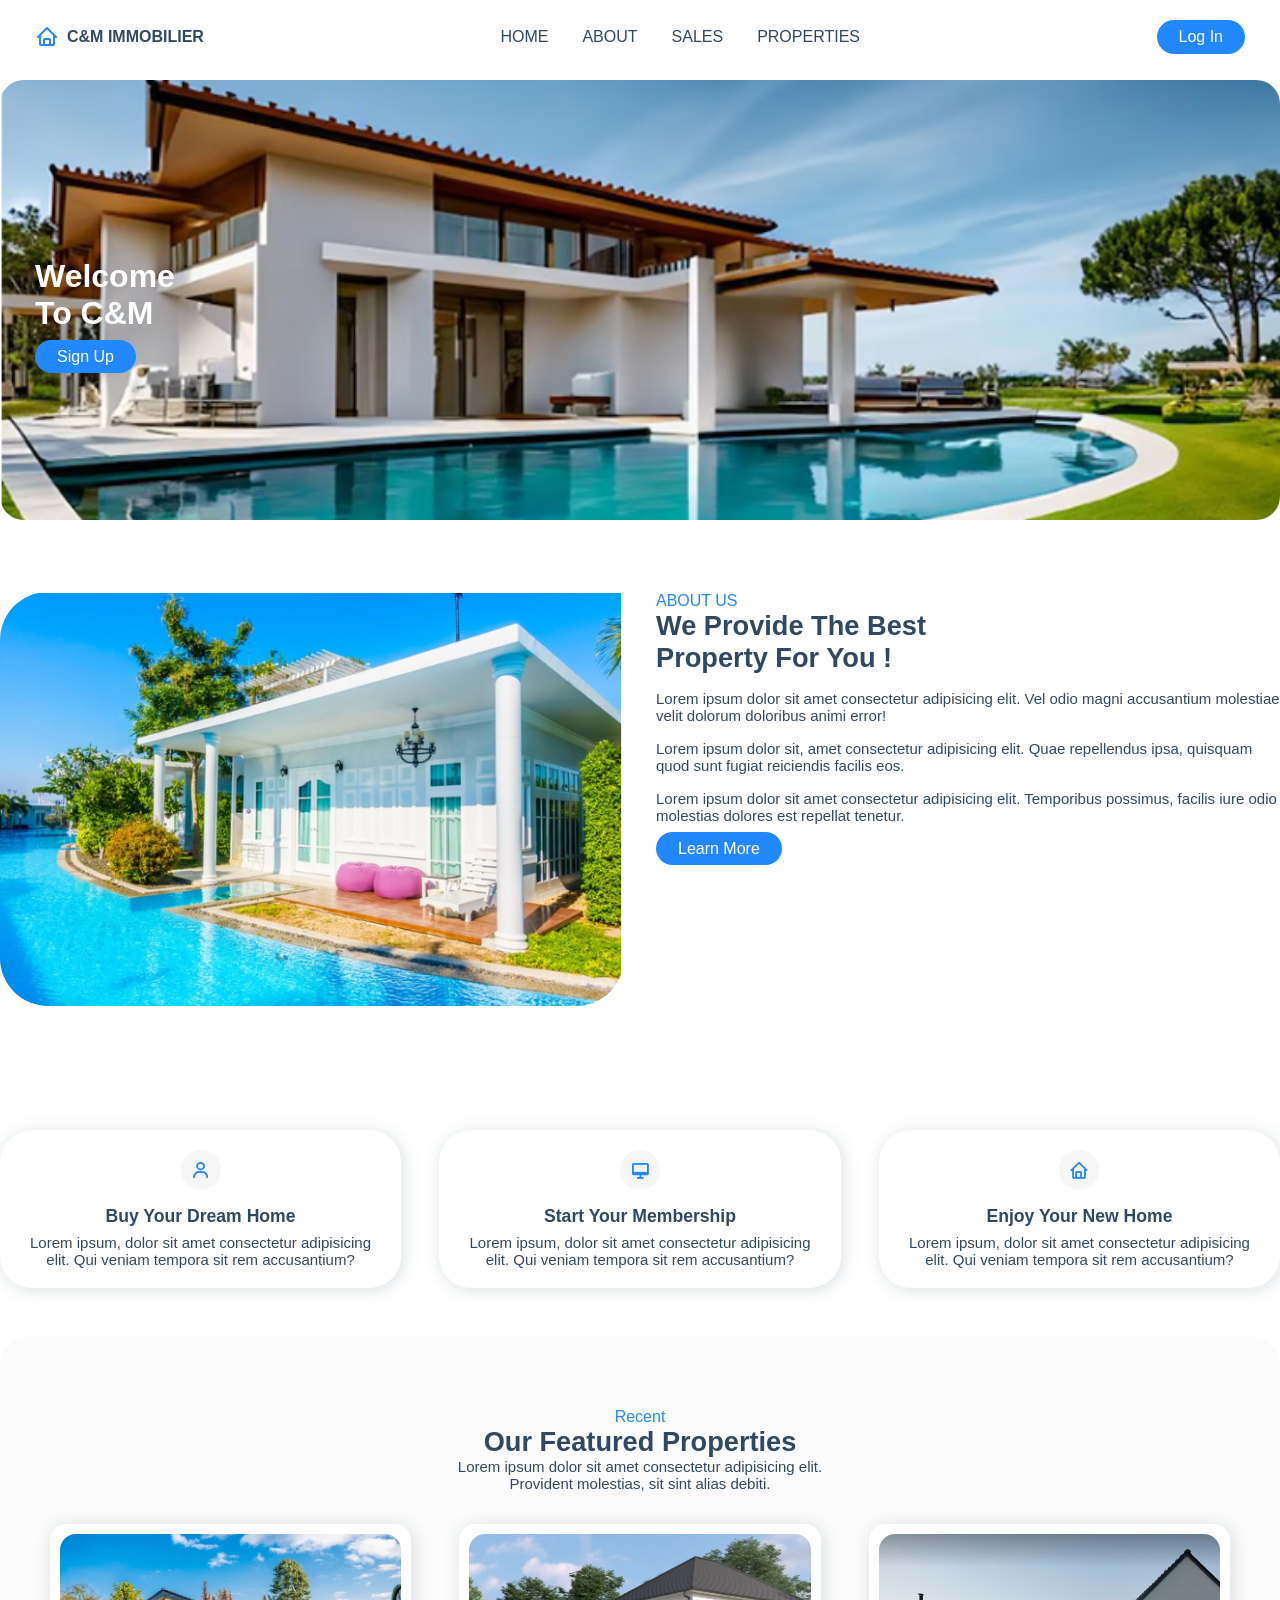
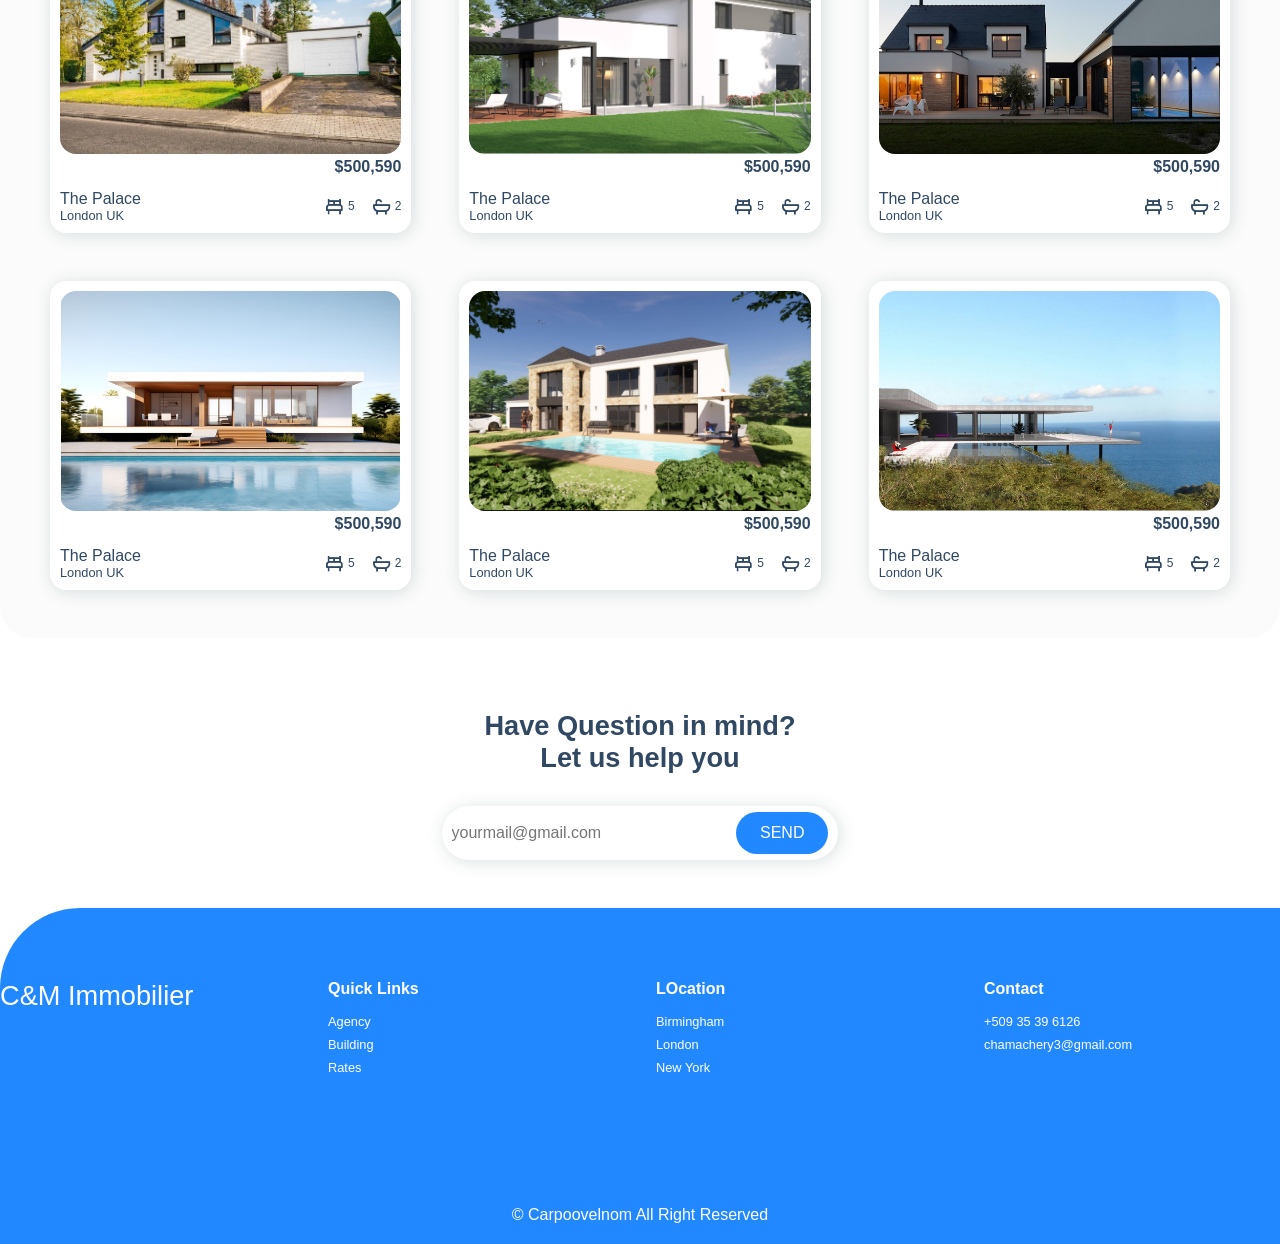
<file: index.html>
<!DOCTYPE html>
<html lang="en">
<head>
    <meta charset="UTF-8">
    <meta name="viewport" content="width=device-width, initial-scale=1.0">
    <link rel="stylesheet" href="style.css">
    <link rel="stylesheet"
    href="https://cdn.jsdelivr.net/npm/boxicons@latest/css/boxicons.min.css">
    <title>Agence Immobiliere</title>
</head>
<body>
    <header>
        <div class="nav container">
            <a href="immobi.html" class="logo"><i class='bx bx-home'></i>C&M Immobilier</a>
            <input type="checkbox" name="" id="menu">
            <label for="menu" <i class='bx bx-menu' id="menu-icon"></i> ></label>
            <ul class="navbar">
                <li><a href="#home">Home</a></li>
                <li><a href="#about">About</a></li>
                <li><a href="#sales">Sales</a></li>
                <li><a href="#properties">Properties</a></li>
            </ul>
            <a href="login.html" class="btn">Log In</a>
        </div>

    </header> 
    <section class="home container" id="home">
        <div class="home-text">
            <h1>Welcome <br>To C&M</h1>
            <a href="sign-up.html" class="btn">Sign Up</a>
        </div>
    </section> 
    <section class="about container" id="about">
        <div class="about-img">
            <img src="images/image2.png" alt="">
        </div>
        <div class="about-text">
            <span>About Us</span>
            <h2>We Provide The Best <br>Property For You !</h2>
            <p>Lorem ipsum dolor sit amet consectetur adipisicing elit. Vel odio magni accusantium molestiae velit dolorum doloribus animi error!</p>
            <p>Lorem ipsum dolor sit, amet consectetur adipisicing elit. Quae repellendus ipsa, quisquam quod sunt fugiat reiciendis facilis eos.</p>
            <p>Lorem ipsum dolor sit amet consectetur adipisicing elit. Temporibus possimus, facilis iure odio molestias dolores est repellat tenetur.</p>
            <a href="#" class="btn">Learn More</a>
        </div>
    </section>
    <section class="sales container" id="sales">
        <div class="box">
            <i class='bx bx-user'></i>
            <h3>Buy Your Dream Home</h3>
            <p>Lorem ipsum, dolor sit amet consectetur adipisicing elit. Qui veniam tempora sit rem accusantium?</p>
        </div>
        <div class="box">
            <i class='bx bx-desktop'></i>
            <h3>Start Your Membership</h3>
            <p>Lorem ipsum, dolor sit amet consectetur adipisicing elit. Qui veniam tempora sit rem accusantium?</p>
        </div>
        <div class="box">
            <i class='bx bx-home'></i>
            <h3>Enjoy Your New Home</h3>
            <p>Lorem ipsum, dolor sit amet consectetur adipisicing elit. Qui veniam tempora sit rem accusantium?</p>
        </div>
    </section>
    <section class="properties container" id="properties">
        <div class="heading">
            <span>Recent</span>
            <h2>Our Featured Properties</h2>
            <p>Lorem ipsum dolor sit amet consectetur adipisicing elit. <br> Provident molestias, sit sint alias debiti.</p>
        </div>
        <div class="properties-container container">
            <div class="box">
                <img src="images/image9.png" alt="">
                <h3>$500,590</h3>
                <div class="content">
                    <div class="text">
                        <h3>The Palace</h3>
                        <p>London UK</p>
                    </div>
                    <div class="icon">
                        <i class='bx bx-bed'><span>5</span></i>
                        <i class="bx bx-bath"><span>2</span></i>
                    </div>
                </div>

            </div>
            <div class="box">
                <img src="images/image12.png" alt="">
                <h3>$500,590</h3>
                <div class="content">
                    <div class="text">
                        <h3>The Palace</h3>
                        <p>London UK</p>
                    </div>
                    <div class="icon">
                        <i class='bx bx-bed'><span>5</span></i>
                        <i class="bx bx-bath"><span>2</span></i>
                    </div>
                </div>

            </div>
            <div class="box">
                <img src="images/image11.png" alt="">
                <h3>$500,590</h3>
                <div class="content">
                    <div class="text">
                        <h3>The Palace</h3>
                        <p>London UK</p>
                    </div>
                    <div class="icon">
                        <i class='bx bx-bed'><span>5</span></i>
                        <i class="bx bx-bath"><span>2</span></i>
                    </div>
                </div>

            </div>
            <div class="box">
                <img src="images/image5.png" alt="">
                <h3>$500,590</h3>
                <div class="content">
                    <div class="text">
                        <h3>The Palace</h3>
                        <p>London UK</p>
                    </div>
                    <div class="icon">
                        <i class='bx bx-bed'><span>5</span></i>
                        <i class="bx bx-bath"><span>2</span></i>
                    </div>
                </div>

            </div>
            <div class="box">
                <img src="images/image10.png" alt="">
                <h3>$500,590</h3>
                <div class="content">
                    <div class="text">
                        <h3>The Palace</h3>
                        <p>London UK</p>
                    </div>
                    <div class="icon">
                        <i class='bx bx-bed'><span>5</span></i>
                        <i class="bx bx-bath"><span>2</span></i>
                    </div>
                </div>

            </div>
            <div class="box">
                <img src="images/image8.png" alt="">
                <h3>$500,590</h3>
                <div class="content">
                    <div class="text">
                        <h3>The Palace</h3>
                        <p>London UK</p>
                    </div>
                    <div class="icon">
                        <i class='bx bx-bed'><span>5</span></i>
                        <i class="bx bx-bath"><span>2</span></i>
                    </div>
                </div>

            </div>

        </div>
    </section>
    <section class="newsletter container">
        <h2>Have Question in mind? <br>Let us help you</h2>
        <form action="">
            <input type="name" name="" id="email-box" placeholder="yourmail@gmail.com" required>
            <input type="submit" value="send" class="btn">
        </form>
    </section>
    <section class="footer">
        <div class="footer-container container">
            <h2>C&M Immobilier</h2>
            <div class="footer-box">
                <h3>Quick Links</h3>
                <a href="#">Agency</a>
                <a href="#">Building</a>
                <a href="#">Rates</a>
            </div>
            <div class="footer-box">
                <h3>LOcation</h3>
                <a href="#">Birmingham</a>
                <a href="#">London</a>
                <a href="#">New York</a>
            </div>
            <div class="footer-box">
                <h3>Contact</h3>
                <a href="#">+509 35 39 6126</a>
                <a href="#">chamachery3@gmail.com</a>
            </div>
            <div class="social">
                <a href="#"><i class='bx bx-facebook'></i></a>
                <a href="#"><i class='bx bx-twitter'></i></a>
                <a href="#"><i class='bx bx-instagram'></i></a>
            </div>
        </div>
    </section>
    <div class="copyright">
        <p>&#169; Carpoovelnom All Right Reserved</p>
    </div>
</body>
</html>
</file>
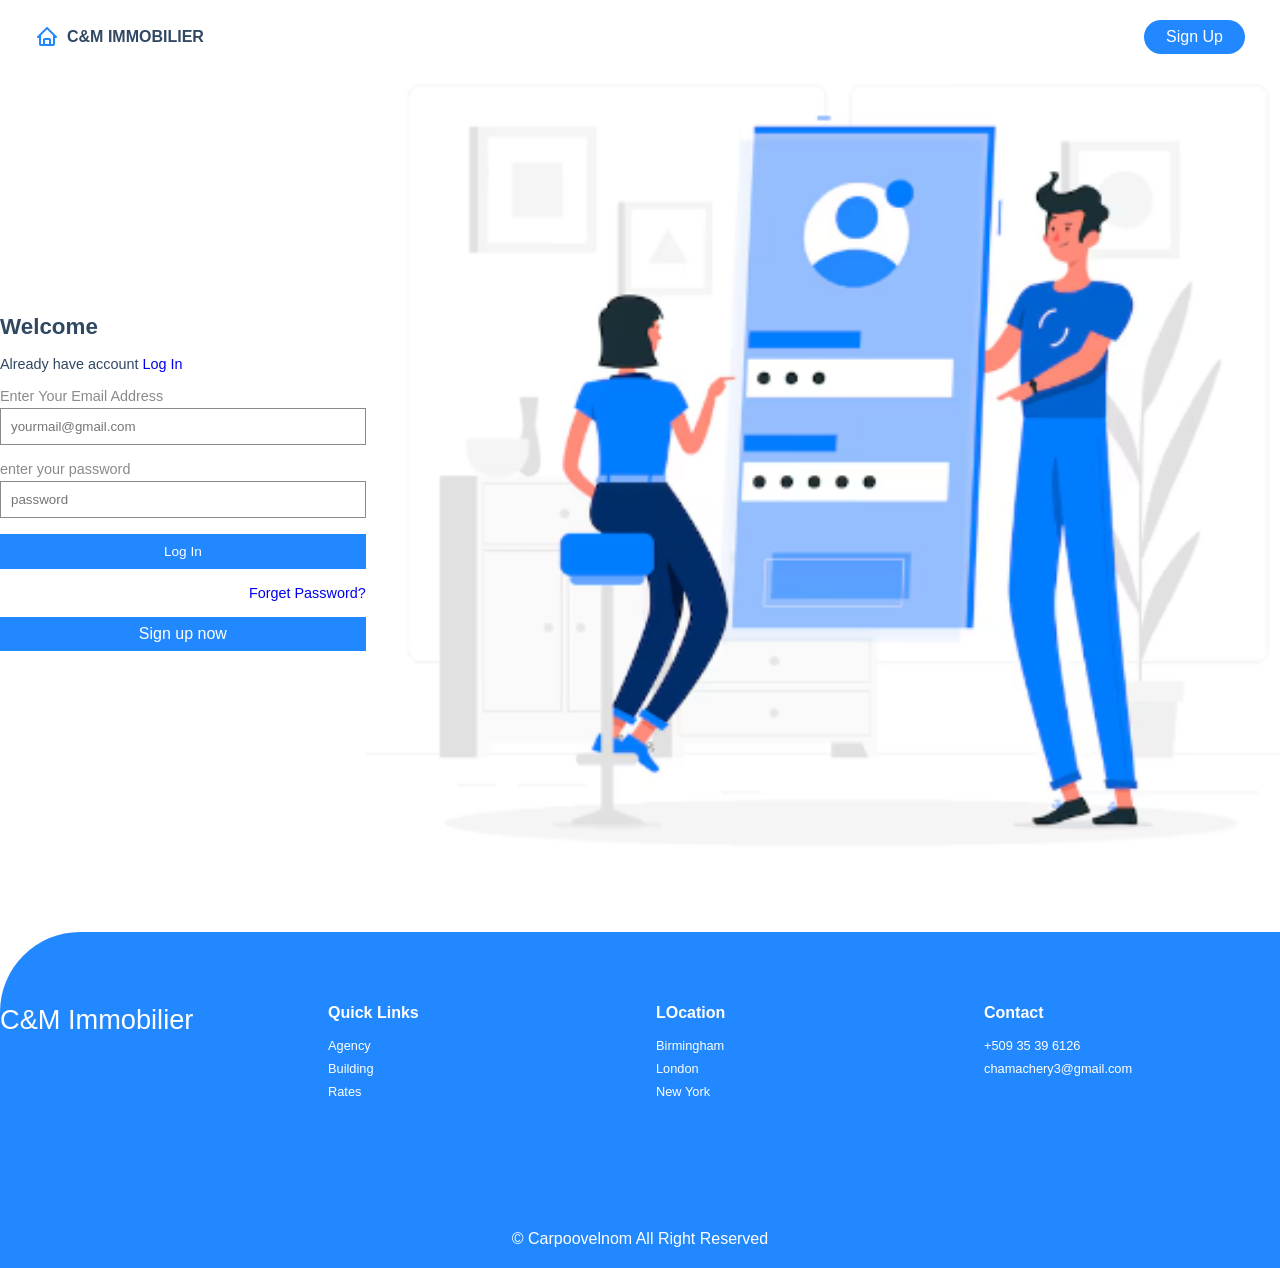
<file: login.html>
<!DOCTYPE html>
<html lang="en">
<head>
    <meta charset="UTF-8">
    <meta name="viewport" content="width=device-width, initial-scale=1.0">
    <link rel="stylesheet" href="style.css">
    <link rel="stylesheet" 
    href="https://cdn.jsdelivr.net/npm/boxicons@latest/css/boxicons.min.css">
    <title>Log In</title>
</head>
<body>
    <header>
        <div class="nav container">
            <a href="immobi.html" class="logo"><i class='bx bx-home'></i>C&M Immobilier</a>
           
            <a href="sign-up.html" class="btn">Sign Up</a>
        </div>

    </header> 
 <div class="login container">
      <div class="login-container">
          <h2>Welcome</h2>
          <p>Already have account <a href="login.html">Log In</a></p>

          <form action="">

            <span>Enter Your Email Address</span>
              <input type="email" name=""  id="" placeholder="yourmail@gmail.com" required>
              <span>enter your password</span>
              <input type="password" name="" id="" placeholder="password" required>
              <input type="submit" value="Log In" class="buttom">
              <a href="#">Forget Password?</a>
          </form>
            <a href="sign-up.html" class="btn">Sign up now</a>
       </div>
       <div class="login-image">
           <img src="images/image13.png" alt="">
       </div>

    </div>

    <section class="footer">
        <div class="footer-container container">
            <h2>C&M Immobilier</h2>
            <div class="footer-box">
                <h3>Quick Links</h3>
                <a href="#">Agency</a>
                <a href="#">Building</a>
                <a href="#">Rates</a>
            </div>
            <div class="footer-box">
                <h3>LOcation</h3>
                <a href="#">Birmingham</a>
                <a href="#">London</a>
                <a href="#">New York</a>
            </div>
            <div class="footer-box">
                <h3>Contact</h3>
                <a href="#">+509 35 39 6126</a>
                <a href="#">chamachery3@gmail.com</a>
            </div>
            <div class="social">
                <a href="#"><i class='bx bx-facebook'></i></a>
                <a href="#"><i class='bx bx-twitter'></i></a>
                <a href="#"><i class='bx bx-instagram'></i></a>
            </div>
        </div>
    </section>
    <div class="copyright">
        <p>&#169; Carpoovelnom All Right Reserved</p>
    </div>
</body>
</html>
</file>
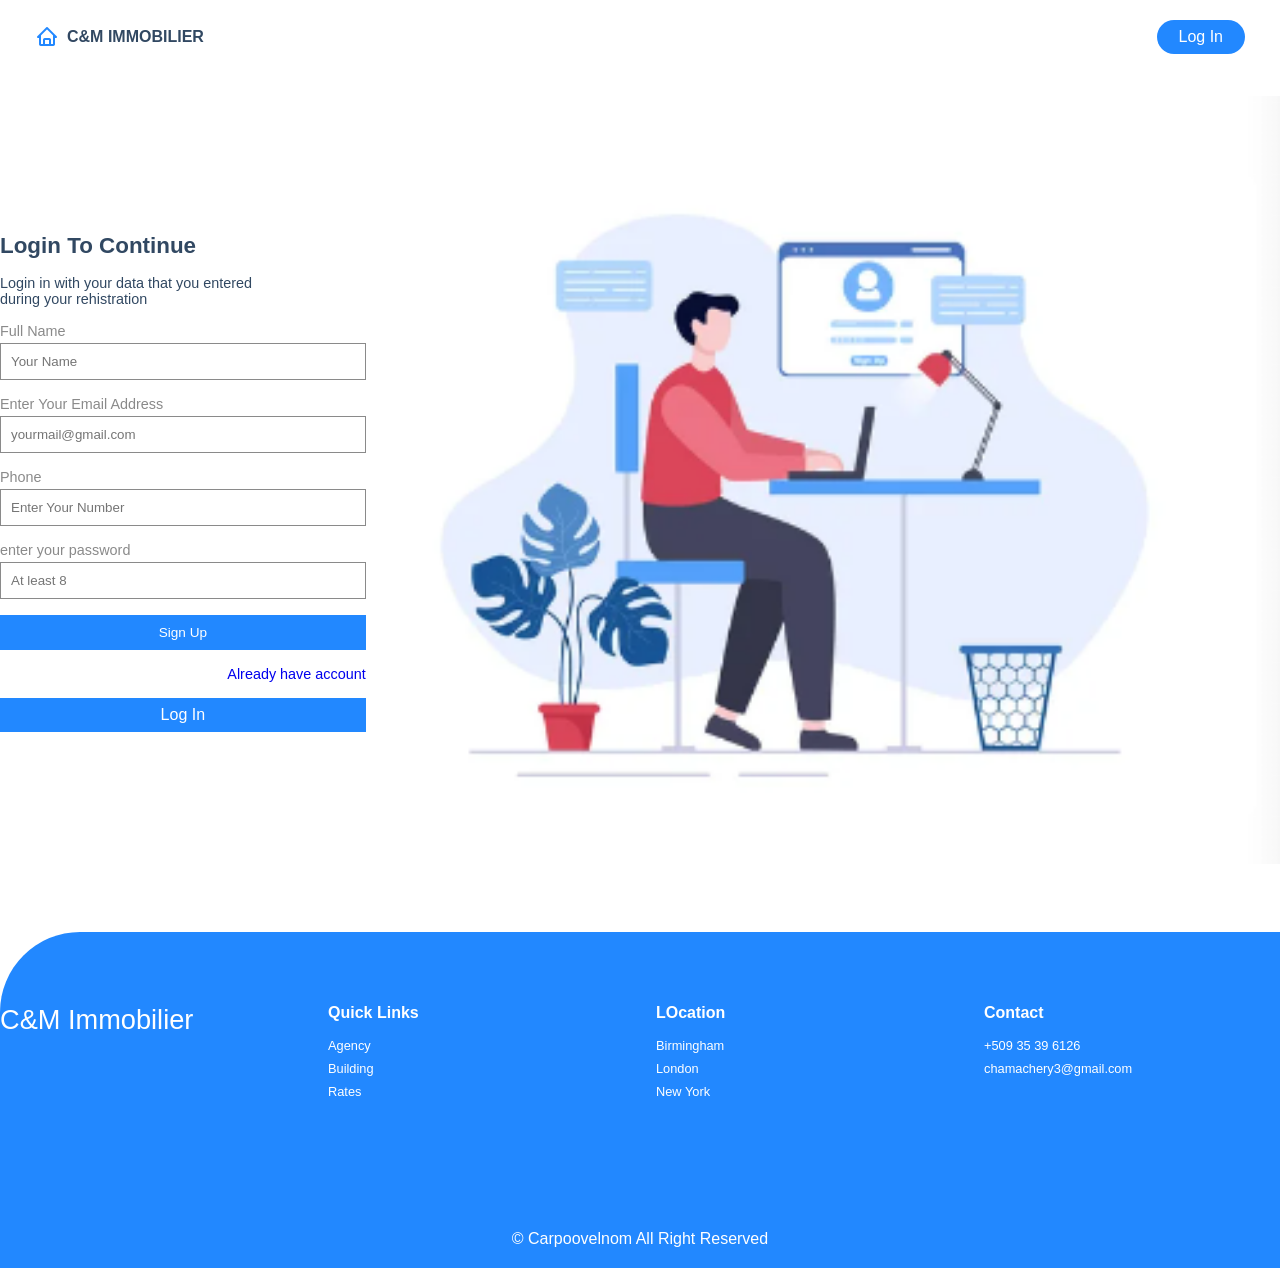
<file: sign-up.html>
<!DOCTYPE html>
<html lang="en">
<head>
    <meta charset="UTF-8">
    <meta name="viewport" content="width=device-width, initial-scale=1.0">
    <link rel="stylesheet" href="style.css">
    <link rel="stylesheet"
    href="https://cdn.jsdelivr.net/npm/boxicons@latest/css/boxicons.min.css">
    <title>Sign Up</title>
</head>
<body>
    <header>
        <div class="nav container">
            <a href="immobi.html" class="logo"><i class='bx bx-home'></i>C&M Immobilier</a>
           
            <a href="login.html" class="btn">Log In</a>
        </div>

    </header> 
 <div class="login container">
      <div class="login-container">
          <h2>Login To Continue</h2>
          <p>Login in with your data that you entered <br>during your rehistration</p>

          <form action="">
            <span>Full Name</span>
            <input type="text" name=""  id="" placeholder="Your Name" required>
            <span>Enter Your Email Address</span>
            <input type="email" name=""  id="" placeholder="yourmail@gmail.com" required>
            <span>Phone</span>
            <input type="number" name="" id="" placeholder="Enter Your Number" required>
            <span>enter your password</span>
            <input type="password" name="" id="" placeholder="At least 8" required>
            <input type="submit" value="Sign Up" class="buttom">
            <a href="login.html">Already have account</a>
          </form>
            <a href="login.html" class="btn">Log In</a>
       </div>
       <div class="login-image">
           <img src="images/image14.png" alt="">
       </div>

    </div>

    <section class="footer">
        <div class="footer-container container">
            <h2>C&M Immobilier</h2>
            <div class="footer-box">
                <h3>Quick Links</h3>
                <a href="#">Agency</a>
                <a href="#">Building</a>
                <a href="#">Rates</a>
            </div>
            <div class="footer-box">
                <h3>LOcation</h3>
                <a href="#">Birmingham</a>
                <a href="#">London</a>
                <a href="#">New York</a>
            </div>
            <div class="footer-box">
                <h3>Contact</h3>
                <a href="#">+509 35 39 6126</a>
                <a href="#">chamachery3@gmail.com</a>
            </div>
            <div class="social">
                <a href="#"><i class='bx bx-facebook'></i></a>
                <a href="#"><i class='bx bx-twitter'></i></a>
                <a href="#"><i class='bx bx-instagram'></i></a>
            </div>
        </div>
    </section>
    <div class="copyright">
        <p>&#169; Carpoovelnom All Right Reserved</p>
    </div>
</body>
</html>
</file>
<file: style.css>
*{
    font-family: 'poppins', sans-serif;
    margin: 0;
    padding: 0;
    box-sizing: border-box;
    scroll-behavior: smooth;
    scroll-padding-top: 3rem;
    list-style: none;
    text-decoration: none;
}

:root{
    --main-color: #2288ff;
    --second-color: #192f6a;
    --text-color: #314862;
    --bg-color: #fff;

    --box-shadow:2px 2px 18px rgb(14 52 54 / 15%);
}

img{
    width: 100%;
}

body{
    color: var(--text-color);
}

section{
    padding: 4.5rem 0 3rem;
}

.contenaire{
    max-width: 1068px;
    margin-left: auto;
    margin-right: auto;
}

header{
    display: block;
    width: 100%;
    background: var(--bg-color);
    position: fixed;
    top: 0;
    left: 0;
    z-index: 100;
}

.nav{
    display: flex;
    align-items: center;
    justify-content: space-between;
    padding: 20px 35px;

}

.logo{
    display: flex;
    align-items: center;
    column-gap: 0.5rem;
    font-size: 1rem;
    font-weight: 700;
    color: var(--text-color);
    text-transform: uppercase;
}

.logo .bx{
    font-size: 24px;
    color: var(--main-color);

}

.navbar{
    display: flex;
}

.navbar a{
    padding: 8px 17px;
    color: var(--text-color);
    font-size: 1rem;
    text-transform: uppercase;
    font-weight: 500;
} 

.navbar a:hover{
    color: var(--main-color);
}

#menu-icon{
    font-size: 24px;
    cursor: pointer;
    display: none;
}

#menu{
    display: none;
}

.btn{
    padding: 8px 22px;
    background: var(--main-color);
    color: var(--bg-color);
    border-radius: 5rem;
}

.btn:hover{
    background: #3492fd;

}

.home{
    margin-top: 5rem;
    background: url(images/image6.png);
    background-repeat: no-repeat;
    background-size: cover;
    background-position: center;
    height: 440px;
    border-radius: 1.5rem;
    display: flex;
    align-items: center;
}

.home-text{
    padding-left: 35px;

}

.home-text h1{
    color: var(--bg-color);
    font-size: 2rem;
    margin-bottom: 1rem;
}

.about{
    display: grid;
    grid-template-columns: repeat(auto-fit,minmax(18rem, auto));
    gap: 2rem;
}

.about-img img{
    border-radius: 3rem 0 3rem 3rem;
}

.about-text span{
    font-size: 1rem;
    text-transform: uppercase;
    font-weight: 500;
    color: var(--main-color);
}

.about-text h2{
    font-size: 1.7rem;

}

.about-text p{
    font-size: 0.938rem;
    margin: 1rem 0 1rem;
}

.sales{
    display: grid;
    grid-template-columns: repeat(auto-fit,minmax(18rem, auto));
    gap: 2.4rem;
}

.sales .box{
    padding: 20px;
    background: var(--bg-color);
    box-shadow: var(--box-shadow);
    text-align: center;
    border-radius: 2rem;

}

.sales .box:hover{
    background: var(--main-color);
    color: var(--bg-color);
    transition: 0.4s all linear;
}

.sales .box .bx{
    padding: 10px;
    border-radius: 50%;
    background: #f6f6f6;
    color: var(--main-color);
    font-size: 20px;
}

.sales .box h3{
   font-size: 1.1rem;
   margin: 1rem 0 0.4rem;
}

.sales .box p{
    font-size: 00.938rem;
}

.heading{
    text-align: center;
    margin-bottom: 2rem;
}

.heading span{
    font-weight: 500;
    color: var(--main-color);
}

.heading h2{
    font-size: 1.7rem;
}

.heading p{
    font-size: 0.938rem;
}

.properties{
    background: #fbfbfb;
    border-radius: 2rem;
}

.properties-container{
    display: grid;
    grid-template-columns: repeat(auto-fit,minmax(18rem, auto));
    gap: 3rem;
    padding: 0 50px;
}

.properties-container .box{
    background: var(--bg-color);
    padding: 10px;
    border-radius: 1rem;
    box-shadow: var(--box-shadow);
}

.properties-container .box:hover{
    transform: translateY(-10px);
    transition: 0.5s;
}

.properties-container .box img{
    border-radius: 1rem;
    height: 220px;
    object-fit: cover;
    object-position: center;
}

.properties-container .box h3{
    font-size: 1rem;
    font-weight: 600;
    float: right;
}

.properties-container .box .content{
    display: flex;
    justify-content: space-between;
    margin-top: 2rem;
}

.properties-container .box .content .text h3{
    font-weight: 500;
}

.properties-container .box .content .text p{
    font-size: 0.8rem;
}

.properties-container .box .content .icon{
    display: flex;
    align-items: center;
    column-gap: 1rem;
}

.properties-container .box .content .icon .bx{
    display: flex;
    align-items: center;
    font-size: 20px;
}

.properties-container .box .content .icon span{
    font-size: 12px;
    font-weight: 500;
    margin-left: 4px;
}

.newsletter{
    display: flex;
    flex-direction: column;
    align-items: center;
    row-gap: 2rem;
    justify-content: center;
    text-align: center;
}

.newsletter h2{
    font-size: 1.7rem;
}

.newsletter form{
    background: var(--bg-color);
    box-shadow: var(--box-shadow);
    padding: 6px 10px;
    border-radius: 5rem;
}

.newsletter form input{
    border: none;
    outline: none;
    font-size: 1rem;
}

.newsletter #email-box{
    width: 280px;
}

.newsletter .btn{
    padding: 12px 24px;
    font-weight: 500;
    text-transform: uppercase;
}

.footer{
    background: var(--main-color);
    color: var(--bg-color);
    border-radius: 5rem 0 0 0;
}

.footer-container{
    display: grid;
    grid-template-columns: repeat(auto-fit,minmax(240px,auto));
    gap: 2rem;
}

.footer-container h2{
    font-size: 1.7rem;
    font-weight: 500;
}

.footer-box{
    display: flex;
    flex-direction: column;
}

.footer-box h3{
    margin-bottom: 1rem;
    font-size: 1rem;
    font-weight: 400px;
}

.footer-box a{
    font-size: 0.8rem;
    color: var(--bg-color);
    font-weight: 400;
    margin-bottom: 0.5rem;
}

.footer-box a:hover{
    color: var(--text-color);
}

.social a{
    font-size: 20px;
    margin-right: 1rem;
}

.social a:hover{
    color: var(--second-color);
}

.copyright{
    padding: 20px;
    text-align: center;
    color: var(--bg-color);
    background: var(--main-color);
}

.login{
    display: grid;
    grid-template-columns: 0.4fr 1fr;
    align-items: center;
    min-height: 100vh;
    margin-top: 2rem;
}

.login-container{
    display: flex;
    flex-direction: column;
    row-gap: 1rem;
}

.login-container h2{
    font-size: 1.4rem;
}

.login-container p{
    font-size: 0.9rem;
}

.login-container form{
    display: flex;
    flex-direction: column;
}

.login-container form span{
    font-size: 0.9rem;
    color: #8a8a8a;
    margin-bottom: 4px;
}

.login-container form input{
    border: 1px solid #8a8a8a;
    outline: none;
    padding: 10px;
    margin-bottom: 1rem;
    background: var(--bg-color);
}

.login-container form .buttom{
    outline: none;
    border: none;
    background: var(--main-color);
    color: var(--bg-color);
    font-size: 0.85rem;
    font-weight: 500;

}

.login-container form a{
    font-size: 0.9rem;
    text-align: right;
}

.login-container .btn{
    border-radius: 0;
    text-align: center;
}

@media(max-width: 1080px){
    .contenaire{
        margin-left: 1rem;
        margin-right: 1rem;
    }
}

@media (max-width: 880px){
    section{
        padding: 4rem 0 3rem;
    }

    .properties-container{
        grid-template-columns: repeat(auto-fit,minmax(200px,auto));
        gap: 1rem;
        padding: 0 10px;
    }

    .footer-container{
        grid-template-columns: repeat(auto-fit,minmax(200px,auto));
        gap: 1rem;
    }

    .login{
        grid-template-columns: 0.6fr 1fr;

    }
}
</file>
